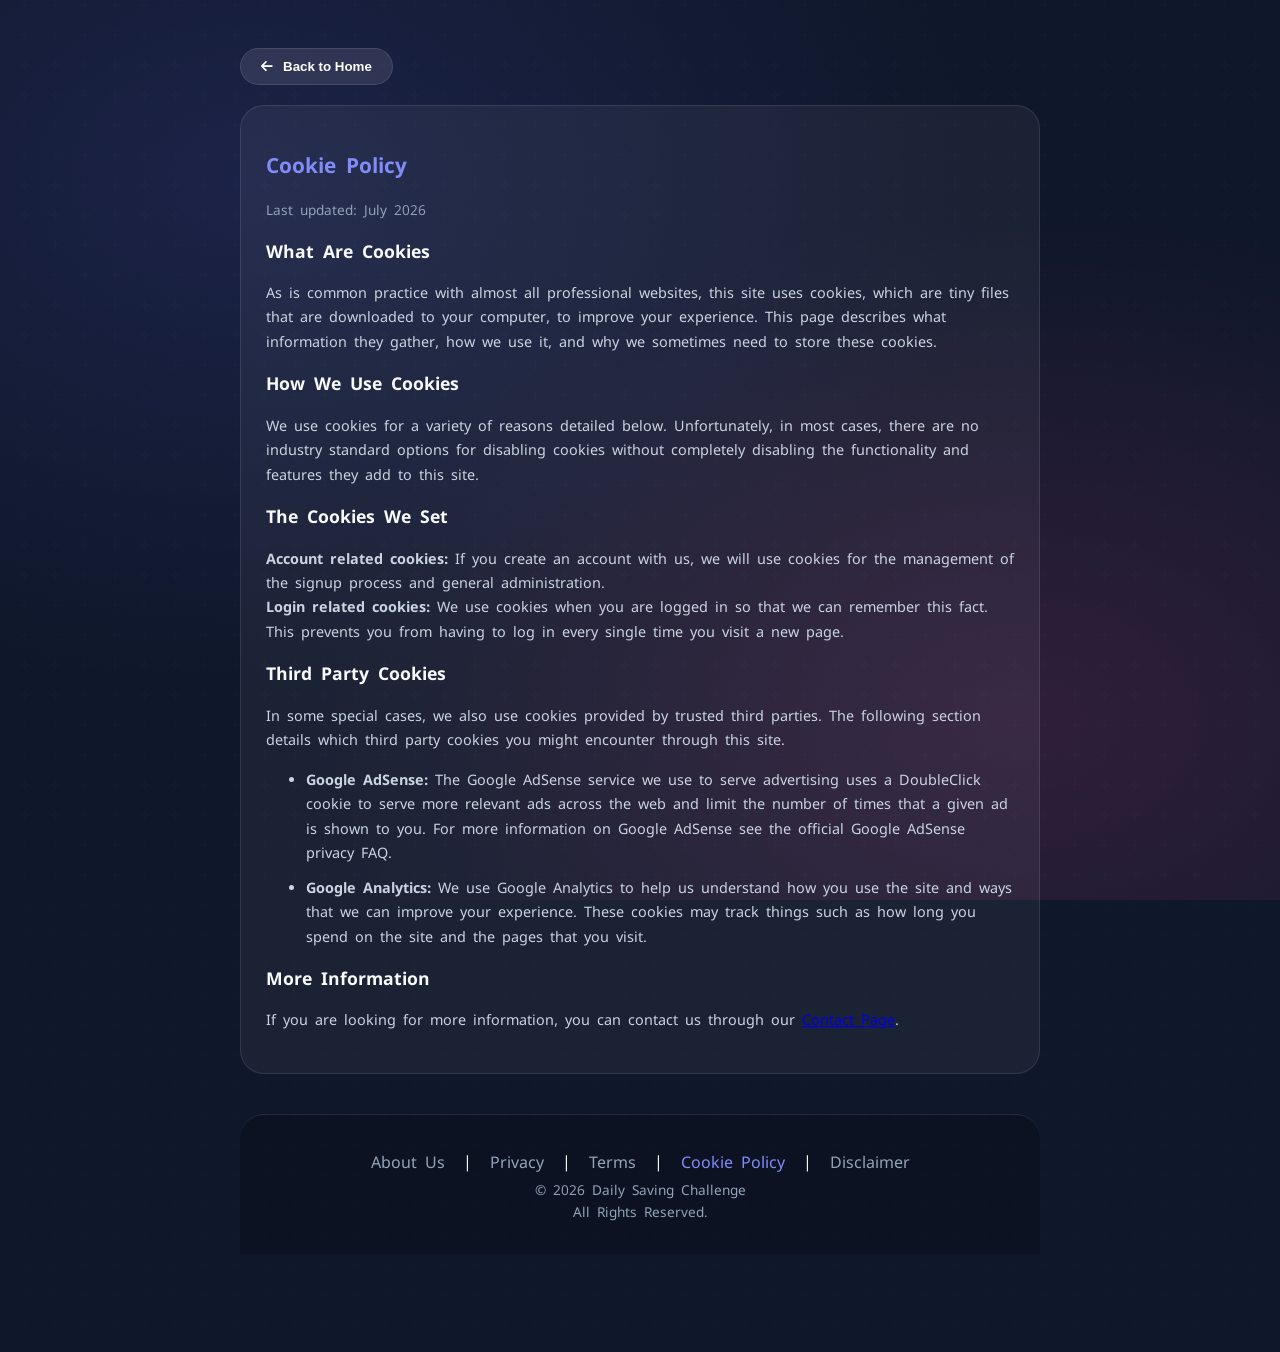
<file: cookie-policy.html>
<!DOCTYPE html>
<html lang="en">
<head>
    <script async src="https://pagead2.googlesyndication.com/pagead/js/adsbygoogle.js?client=ca-pub-7875755235721674" crossorigin="anonymous"></script>
    <meta charset="UTF-8">
    <meta name="viewport" content="width=device-width, initial-scale=1.0">
    <title>Cookie Policy | DSCSaving</title>
    <meta name="description" content="DSCSaving Cookie Policy. Learn how we use cookies to improve your experience.">
    <link rel="icon" type="image/png" href="dsc_logo.png">

    <link href="https://fonts.googleapis.com/css2?family=Noto+Sans+Sinhala:wght@300;400;500;600;700;800&family=Poppins:wght@300;400;500;600;700;800&display=swap" rel="stylesheet">
    <link rel="stylesheet" href="https://cdnjs.cloudflare.com/ajax/libs/font-awesome/6.4.0/css/all.min.css">
    <link rel="stylesheet" href="style.css">
        
    <!-- Google tag (gtag.js) -->
    <script async src="https://www.googletagmanager.com/gtag/js?id=G-0ZGDSMXY3R"></script>
    <script>
      window.dataLayer = window.dataLayer || [];
      function gtag(){dataLayer.push(arguments);}
      gtag('js', new Date());
      gtag('config', 'G-0ZGDSMXY3R');
    </script>
</head>
<body>
    <div class="bg-animation"></div>
    <div id="app-wrapper" style="display: flex; max-width: 800px; padding-top: 40px; min-height: 100vh;">
        <div class="main-content-flex">
            <button class="back-to-hub-btn" onclick="window.location.href='index.html'" style="width: fit-content; text-decoration: none;">
                <i class="fas fa-arrow-left"></i> <span>Back to Home</span>
            </button>
            <div class="legal-content-box">
                <h2>Cookie Policy</h2>
                <p style="color: var(--text-muted); font-size: 0.85rem;">Last updated: July 2026</p>
                
                <h3>What Are Cookies</h3>
                <p>As is common practice with almost all professional websites, this site uses cookies, which are tiny files that are downloaded to your computer, to improve your experience. This page describes what information they gather, how we use it, and why we sometimes need to store these cookies.</p>
                
                <h3>How We Use Cookies</h3>
                <p>We use cookies for a variety of reasons detailed below. Unfortunately, in most cases, there are no industry standard options for disabling cookies without completely disabling the functionality and features they add to this site.</p>
                
                <h3>The Cookies We Set</h3>
                <p><strong>Account related cookies:</strong> If you create an account with us, we will use cookies for the management of the signup process and general administration.<br>
                <strong>Login related cookies:</strong> We use cookies when you are logged in so that we can remember this fact. This prevents you from having to log in every single time you visit a new page.</p>

                <h3>Third Party Cookies</h3>
                <p>In some special cases, we also use cookies provided by trusted third parties. The following section details which third party cookies you might encounter through this site.</p>
                <ul>
                    <li style="margin-bottom: 10px;"><strong>Google AdSense:</strong> The Google AdSense service we use to serve advertising uses a DoubleClick cookie to serve more relevant ads across the web and limit the number of times that a given ad is shown to you. For more information on Google AdSense see the official Google AdSense privacy FAQ.</li>
                    <li><strong>Google Analytics:</strong> We use Google Analytics to help us understand how you use the site and ways that we can improve your experience. These cookies may track things such as how long you spend on the site and the pages that you visit.</li>
                </ul>

                <h3>More Information</h3>
                <p>If you are looking for more information, you can contact us through our <a href="contact.html">Contact Page</a>.</p>
            </div>
        </div>
        
        <div class="global-footer" style="margin-top: 20px;">
            <div class="footer-links">
                <a href="about.html">About Us</a> | 
                <a href="privacy.html">Privacy</a> | 
                <a href="terms.html">Terms</a> | 
                <a href="cookie-policy.html" style="color: var(--primary-light);">Cookie Policy</a> | 
                <a href="disclaimer.html">Disclaimer</a>
            </div>
            <div class="footer-text">&copy; 2026 Daily Saving Challenge<br><span>All Rights Reserved.</span></div>
        </div>
    </div>
</body>
</html>
</file>
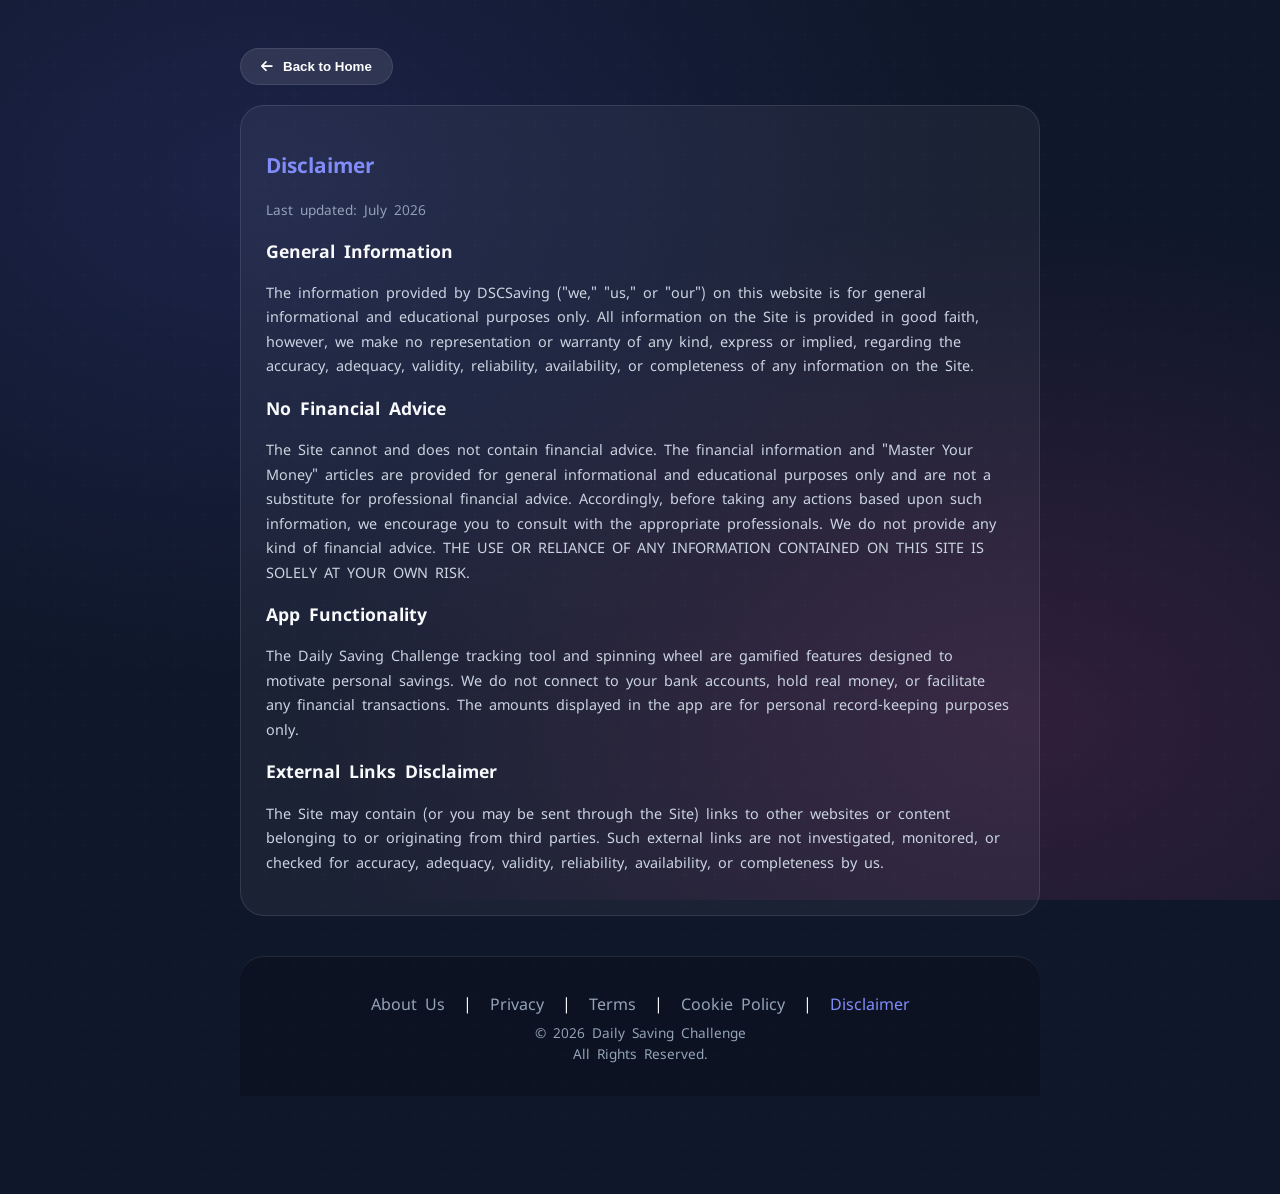
<file: disclaimer.html>
<!DOCTYPE html>
<html lang="en">
<head>
    <script async src="https://pagead2.googlesyndication.com/pagead/js/adsbygoogle.js?client=ca-pub-7875755235721674" crossorigin="anonymous"></script>
    <meta charset="UTF-8">
    <meta name="viewport" content="width=device-width, initial-scale=1.0">
    <title>Disclaimer | DSCSaving</title>
    <meta name="description" content="DSCSaving Disclaimer. Important information regarding the financial advice and tracking tools provided.">
    <link rel="icon" type="image/png" href="dsc_logo.png">

    <link href="https://fonts.googleapis.com/css2?family=Noto+Sans+Sinhala:wght@300;400;500;600;700;800&family=Poppins:wght@300;400;500;600;700;800&display=swap" rel="stylesheet">
    <link rel="stylesheet" href="https://cdnjs.cloudflare.com/ajax/libs/font-awesome/6.4.0/css/all.min.css">
    <link rel="stylesheet" href="style.css">
        
    <!-- Google tag (gtag.js) -->
    <script async src="https://www.googletagmanager.com/gtag/js?id=G-0ZGDSMXY3R"></script>
    <script>
      window.dataLayer = window.dataLayer || [];
      function gtag(){dataLayer.push(arguments);}
      gtag('js', new Date());
      gtag('config', 'G-0ZGDSMXY3R');
    </script>
</head>
<body>
    <div class="bg-animation"></div>
    <div id="app-wrapper" style="display: flex; max-width: 800px; padding-top: 40px; min-height: 100vh;">
        <div class="main-content-flex">
            <button class="back-to-hub-btn" onclick="window.location.href='index.html'" style="width: fit-content; text-decoration: none;">
                <i class="fas fa-arrow-left"></i> <span>Back to Home</span>
            </button>
            <div class="legal-content-box">
                <h2>Disclaimer</h2>
                <p style="color: var(--text-muted); font-size: 0.85rem;">Last updated: July 2026</p>
                
                <h3>General Information</h3>
                <p>The information provided by DSCSaving ("we," "us," or "our") on this website is for general informational and educational purposes only. All information on the Site is provided in good faith, however, we make no representation or warranty of any kind, express or implied, regarding the accuracy, adequacy, validity, reliability, availability, or completeness of any information on the Site.</p>
                
                <h3>No Financial Advice</h3>
                <p>The Site cannot and does not contain financial advice. The financial information and "Master Your Money" articles are provided for general informational and educational purposes only and are not a substitute for professional financial advice. Accordingly, before taking any actions based upon such information, we encourage you to consult with the appropriate professionals. We do not provide any kind of financial advice. THE USE OR RELIANCE OF ANY INFORMATION CONTAINED ON THIS SITE IS SOLELY AT YOUR OWN RISK.</p>
                
                <h3>App Functionality</h3>
                <p>The Daily Saving Challenge tracking tool and spinning wheel are gamified features designed to motivate personal savings. We do not connect to your bank accounts, hold real money, or facilitate any financial transactions. The amounts displayed in the app are for personal record-keeping purposes only.</p>

                <h3>External Links Disclaimer</h3>
                <p>The Site may contain (or you may be sent through the Site) links to other websites or content belonging to or originating from third parties. Such external links are not investigated, monitored, or checked for accuracy, adequacy, validity, reliability, availability, or completeness by us.</p>
            </div>
        </div>
        
        <div class="global-footer" style="margin-top: 20px;">
            <div class="footer-links">
                <a href="about.html">About Us</a> | 
                <a href="privacy.html">Privacy</a> | 
                <a href="terms.html">Terms</a> | 
                <a href="cookie-policy.html">Cookie Policy</a> | 
                <a href="disclaimer.html" style="color: var(--primary-light);">Disclaimer</a>
            </div>
            <div class="footer-text">&copy; 2026 Daily Saving Challenge<br><span>All Rights Reserved.</span></div>
        </div>
    </div>
</body>
</html>
</file>
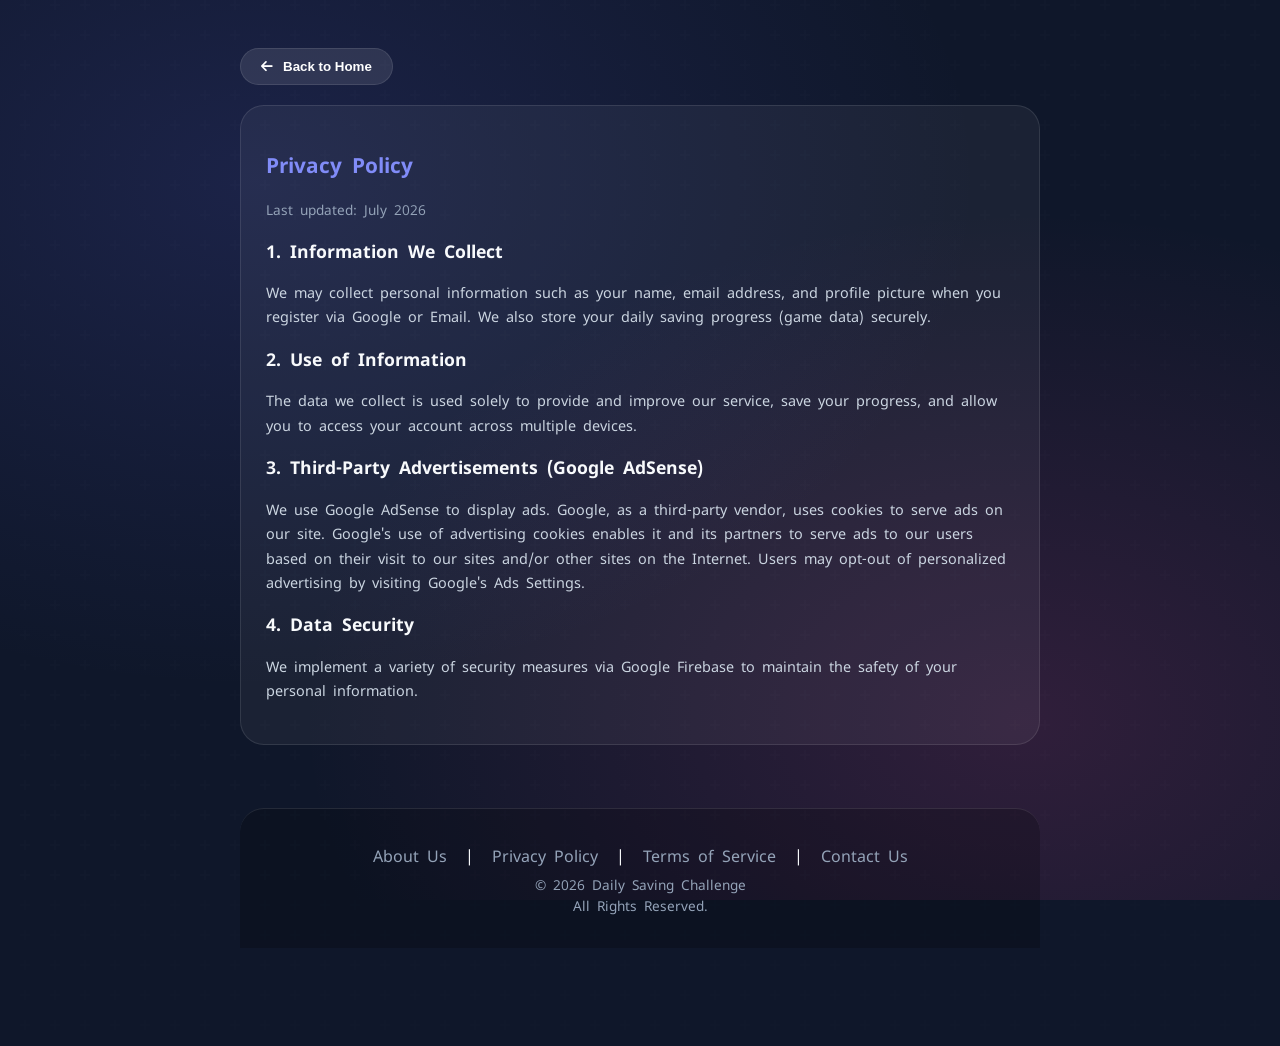
<file: privacy.html>
<!DOCTYPE html>
<html lang="en">
<head>
    <script async src="https://pagead2.googlesyndication.com/pagead/js/adsbygoogle.js?client=ca-pub-7875755235721674" crossorigin="anonymous"></script>
    <meta charset="UTF-8">
    <meta name="viewport" content="width=device-width, initial-scale=1.0">
    <title>Privacy Policy | DSCSaving</title>
    <meta name="description" content="DSCSaving (Daily Saving Challenge) Privacy Policy and Data Security Information.">
    <meta name="keywords" content="DSCSaving privacy policy, data security, Daily Saving Challenge terms">
    <meta name="author" content="DSCSaving">
    <link rel="icon" type="image/png" href="dsc_logo.png">
    <link rel="apple-touch-icon" href="dsc_logo.png">

    <link href="https://fonts.googleapis.com/css2?family=Noto+Sans+Sinhala:wght@300;400;500;600;700;800&family=Poppins:wght@300;400;500;600;700;800&display=swap" rel="stylesheet">
    <link rel="stylesheet" href="https://cdnjs.cloudflare.com/ajax/libs/font-awesome/6.4.0/css/all.min.css">
    <link rel="stylesheet" href="style.css">
        
    <!-- Google tag (gtag.js) -->
    <script async src="https://www.googletagmanager.com/gtag/js?id=G-0ZGDSMXY3R"></script>
    <script>
      window.dataLayer = window.dataLayer || [];
      function gtag(){dataLayer.push(arguments);}
      gtag('js', new Date());
      gtag('config', 'G-0ZGDSMXY3R');
    </script>
</head>
<body>
    <div class="bg-animation"></div>
    <div id="app-wrapper" style="display: flex; max-width: 800px; padding-top: 40px; min-height: 100vh;">
        <div class="main-content-flex">
            <button class="back-to-hub-btn" onclick="window.location.href='index.html'" style="width: fit-content; text-decoration: none;">
                <i class="fas fa-arrow-left"></i> <span>Back to Home</span>
            </button>
            <div class="legal-content-box">
                <h2>Privacy Policy</h2>
                <p style="color: var(--text-muted); font-size: 0.85rem;">Last updated: July 2026</p>
                
                <h3>1. Information We Collect</h3>
                <p>We may collect personal information such as your name, email address, and profile picture when you register via Google or Email. We also store your daily saving progress (game data) securely.</p>
                
                <h3>2. Use of Information</h3>
                <p>The data we collect is used solely to provide and improve our service, save your progress, and allow you to access your account across multiple devices.</p>
                
                <h3>3. Third-Party Advertisements (Google AdSense)</h3>
                <p>We use Google AdSense to display ads. Google, as a third-party vendor, uses cookies to serve ads on our site. Google's use of advertising cookies enables it and its partners to serve ads to our users based on their visit to our sites and/or other sites on the Internet. Users may opt-out of personalized advertising by visiting Google's Ads Settings.</p>
                
                <h3>4. Data Security</h3>
                <p>We implement a variety of security measures via Google Firebase to maintain the safety of your personal information.</p>
            </div>
        </div>
        
        <div class="global-footer" style="margin-top: 20px;">
            <div class="footer-links">
                <a href="about.html">About Us</a> | 
                <a href="privacy.html">Privacy Policy</a> | 
                <a href="terms.html">Terms of Service</a> | 
                <a href="contact.html">Contact Us</a>
            </div>
            <div class="footer-text">&copy; 2026 Daily Saving Challenge<br><span>All Rights Reserved.</span></div>
        </div>
    </div>
</body>
</html>
</file>
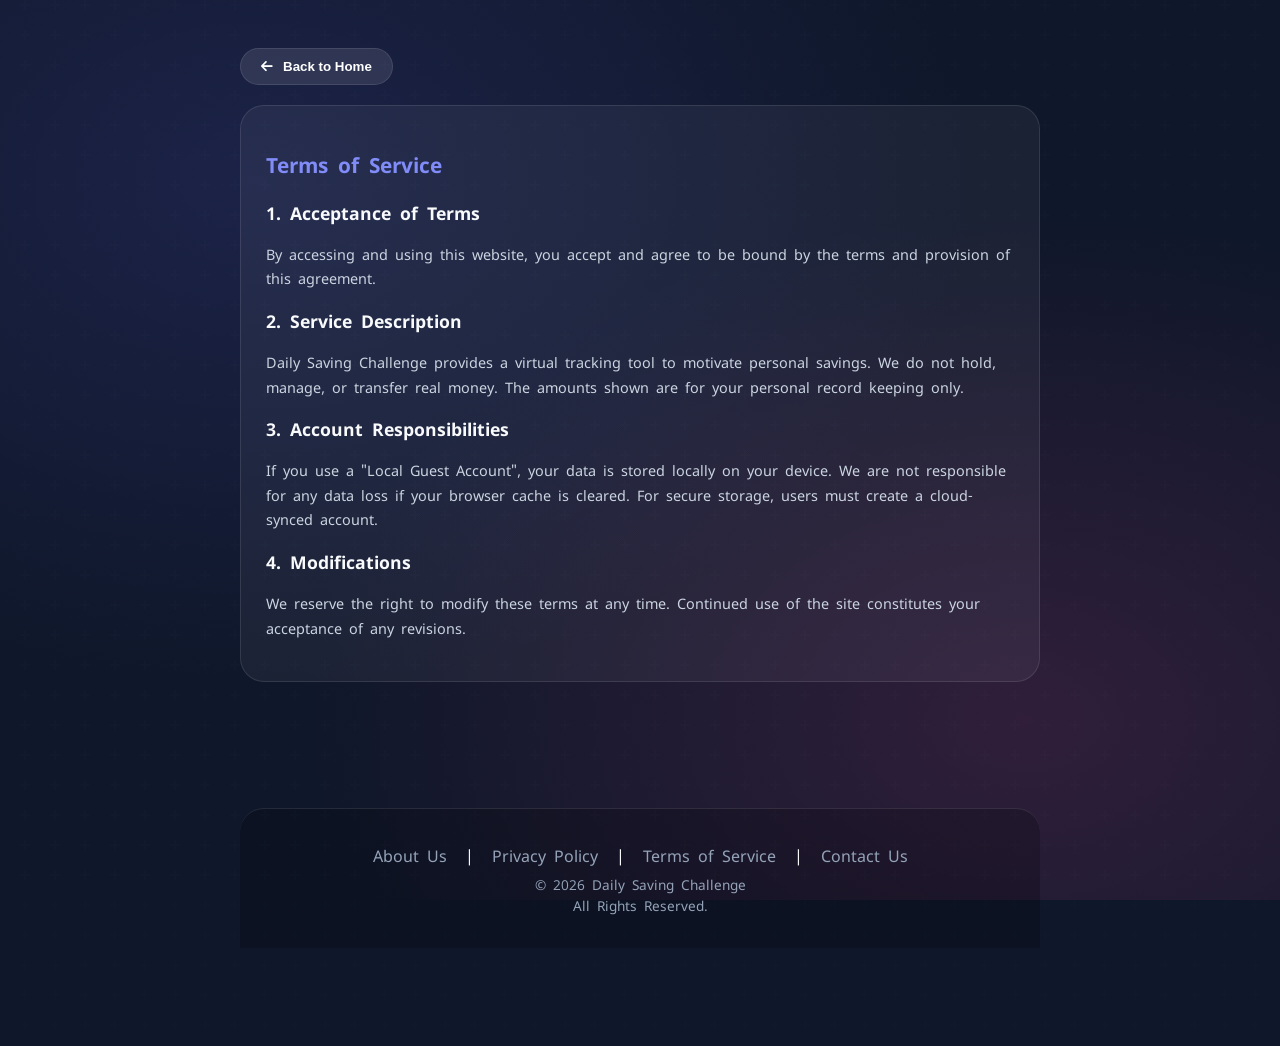
<file: terms.html>
<!DOCTYPE html>
<html lang="en">
<head>
    <script async src="https://pagead2.googlesyndication.com/pagead/js/adsbygoogle.js?client=ca-pub-7875755235721674" crossorigin="anonymous"></script>
    <meta charset="UTF-8">
    <meta name="viewport" content="width=device-width, initial-scale=1.0">
    <title>Terms of Service | DSCSaving</title>
    <meta name="description" content="DSCSaving Terms of Service and Conditions.">
    <meta name="keywords" content="DSCSaving terms of service, conditions, Daily Saving Challenge">
    <meta name="author" content="DSCSaving">
    <link rel="icon" type="image/png" href="dsc_logo.png">
    <link rel="apple-touch-icon" href="dsc_logo.png">

    <link href="https://fonts.googleapis.com/css2?family=Noto+Sans+Sinhala:wght@300;400;500;600;700;800&family=Poppins:wght@300;400;500;600;700;800&display=swap" rel="stylesheet">
    <link rel="stylesheet" href="https://cdnjs.cloudflare.com/ajax/libs/font-awesome/6.4.0/css/all.min.css">
    <link rel="stylesheet" href="style.css">
        
    <!-- Google tag (gtag.js) -->
    <script async src="https://www.googletagmanager.com/gtag/js?id=G-0ZGDSMXY3R"></script>
    <script>
      window.dataLayer = window.dataLayer || [];
      function gtag(){dataLayer.push(arguments);}
      gtag('js', new Date());
      gtag('config', 'G-0ZGDSMXY3R');
    </script>
</head>
<body>
    <div class="bg-animation"></div>
    <div id="app-wrapper" style="display: flex; max-width: 800px; padding-top: 40px; min-height: 100vh;">
        <div class="main-content-flex">
            <button class="back-to-hub-btn" onclick="window.location.href='index.html'" style="width: fit-content; text-decoration: none;">
                <i class="fas fa-arrow-left"></i> <span>Back to Home</span>
            </button>
            <div class="legal-content-box">
                <h2>Terms of Service</h2>
                
                <h3>1. Acceptance of Terms</h3>
                <p>By accessing and using this website, you accept and agree to be bound by the terms and provision of this agreement.</p>
                
                <h3>2. Service Description</h3>
                <p>Daily Saving Challenge provides a virtual tracking tool to motivate personal savings. We do not hold, manage, or transfer real money. The amounts shown are for your personal record keeping only.</p>
                
                <h3>3. Account Responsibilities</h3>
                <p>If you use a "Local Guest Account", your data is stored locally on your device. We are not responsible for any data loss if your browser cache is cleared. For secure storage, users must create a cloud-synced account.</p>
                
                <h3>4. Modifications</h3>
                <p>We reserve the right to modify these terms at any time. Continued use of the site constitutes your acceptance of any revisions.</p>
            </div>
        </div>
        
        <div class="global-footer" style="margin-top: 20px;">
            <div class="footer-links">
                <a href="about.html">About Us</a> | 
                <a href="privacy.html">Privacy Policy</a> | 
                <a href="terms.html">Terms of Service</a> | 
                <a href="contact.html">Contact Us</a>
            </div>
            <div class="footer-text">&copy; 2026 Daily Saving Challenge<br><span>All Rights Reserved.</span></div>
        </div>
    </div>
</body>
</html>
</file>
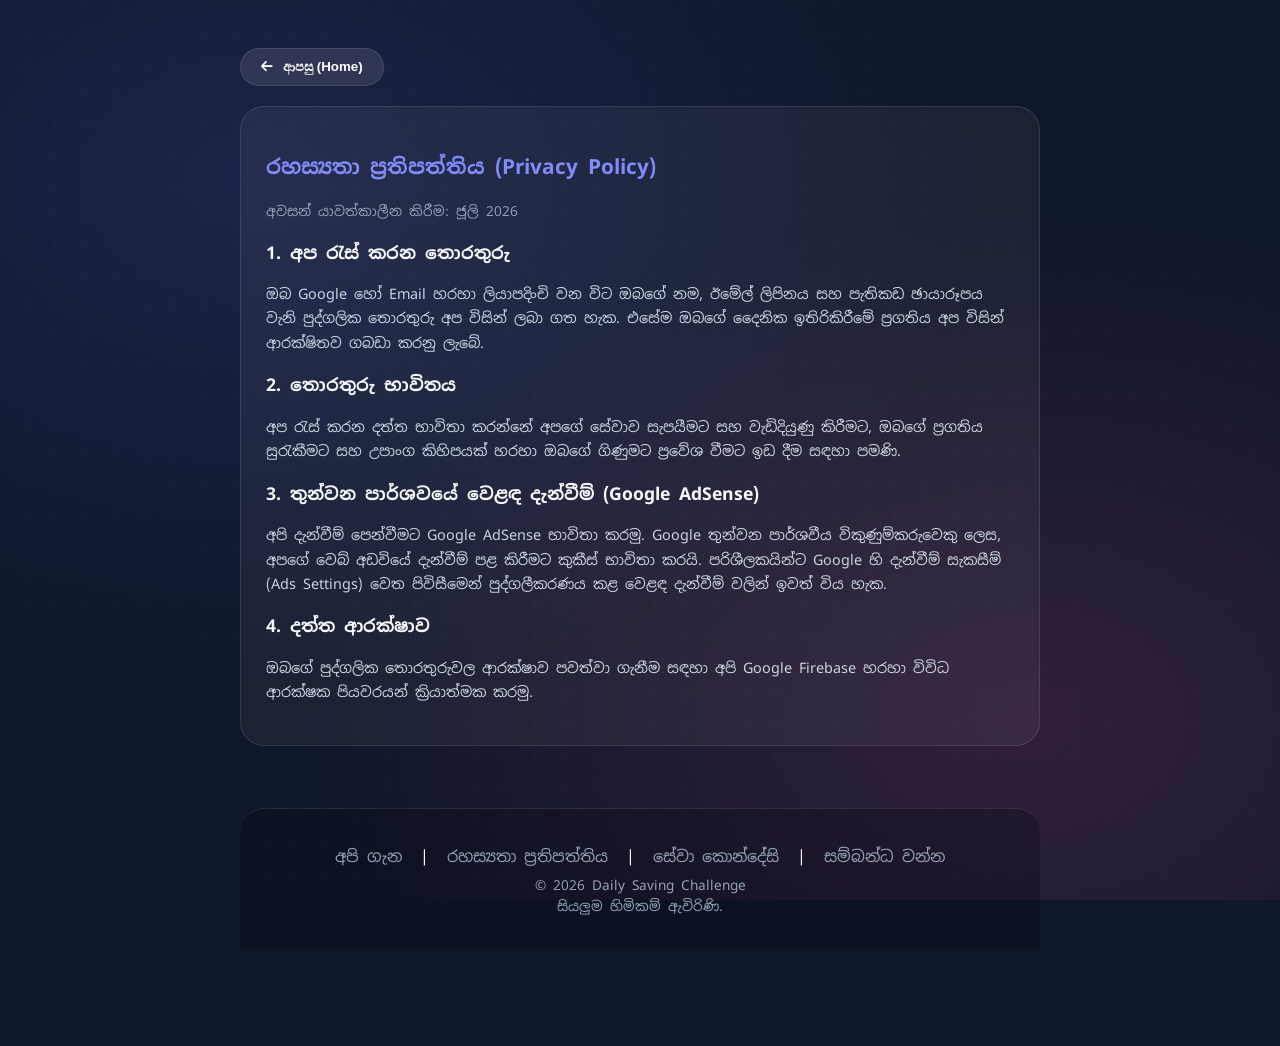
<file: sn/privacy.html>
<!DOCTYPE html>
<html lang="si">
<head>
    <script async src="https://pagead2.googlesyndication.com/pagead/js/adsbygoogle.js?client=ca-pub-7875755235721674" crossorigin="anonymous"></script>
    <meta charset="UTF-8">
    <meta name="viewport" content="width=device-width, initial-scale=1.0">
    <title>රහස්‍යතා ප්‍රතිපත්තිය | DSCSaving</title>
    <meta name="description" content="DSCSaving (Daily Saving Challenge) Privacy Policy and Data Security Information.">
    <meta name="keywords" content="DSCSaving privacy policy, data security, Daily Saving Challenge terms">
    <meta name="author" content="DSCSaving">
    <link rel="icon" type="image/png" href="../dsc_logo.png">
    <link rel="apple-touch-icon" href="../dsc_logo.png">

    <link href="https://fonts.googleapis.com/css2?family=Noto+Sans+Sinhala:wght@300;400;500;600;700;800&family=Poppins:wght@300;400;500;600;700;800&display=swap" rel="stylesheet">
    <link rel="stylesheet" href="https://cdnjs.cloudflare.com/ajax/libs/font-awesome/6.4.0/css/all.min.css">
    
    <!-- CSS එක ප්‍රධාන Folder එකෙන් ගනී -->
    <link rel="stylesheet" href="../style.css">
        
    <!-- Google tag (gtag.js) -->
    <script async src="https://www.googletagmanager.com/gtag/js?id=G-0ZGDSMXY3R"></script>
    <script>
      window.dataLayer = window.dataLayer || [];
      function gtag(){dataLayer.push(arguments);}
      gtag('js', new Date());
      gtag('config', 'G-0ZGDSMXY3R');
    </script>
</head>
<body>
    <div class="bg-animation"></div>
    <div id="app-wrapper" style="display: flex; max-width: 800px; padding-top: 40px; min-height: 100vh;">
        <div class="main-content-flex">
            <button class="back-to-hub-btn" onclick="window.location.href='index.html'" style="width: fit-content; text-decoration: none;">
                <i class="fas fa-arrow-left"></i> <span>ආපසු (Home)</span>
            </button>
            <div class="legal-content-box">
                <h2>රහස්‍යතා ප්‍රතිපත්තිය (Privacy Policy)</h2>
                <p style="color: var(--text-muted); font-size: 0.85rem;">අවසන් යාවත්කාලීන කිරීම: ජූලි 2026</p>
                
                <h3>1. අප රැස් කරන තොරතුරු</h3>
                <p>ඔබ Google හෝ Email හරහා ලියාපදිංචි වන විට ඔබගේ නම, ඊමේල් ලිපිනය සහ පැතිකඩ ඡායාරූපය වැනි පුද්ගලික තොරතුරු අප විසින් ලබා ගත හැක. එසේම ඔබගේ දෛනික ඉතිරිකිරීමේ ප්‍රගතිය අප විසින් ආරක්ෂිතව ගබඩා කරනු ලැබේ.</p>
                
                <h3>2. තොරතුරු භාවිතය</h3>
                <p>අප රැස් කරන දත්ත භාවිතා කරන්නේ අපගේ සේවාව සැපයීමට සහ වැඩිදියුණු කිරීමට, ඔබගේ ප්‍රගතිය සුරැකීමට සහ උපාංග කිහිපයක් හරහා ඔබගේ ගිණුමට ප්‍රවේශ වීමට ඉඩ දීම සඳහා පමණි.</p>
                
                <h3>3. තුන්වන පාර්ශවයේ වෙළඳ දැන්වීම් (Google AdSense)</h3>
                <p>අපි දැන්වීම් පෙන්වීමට Google AdSense භාවිතා කරමු. Google තුන්වන පාර්ශවීය විකුණුම්කරුවෙකු ලෙස, අපගේ වෙබ් අඩවියේ දැන්වීම් පළ කිරීමට කුකීස් භාවිතා කරයි. පරිශීලකයින්ට Google හි දැන්වීම් සැකසීම් (Ads Settings) වෙත පිවිසීමෙන් පුද්ගලීකරණය කළ වෙළඳ දැන්වීම් වලින් ඉවත් විය හැක.</p>
                
                <h3>4. දත්ත ආරක්ෂාව</h3>
                <p>ඔබගේ පුද්ගලික තොරතුරුවල ආරක්ෂාව පවත්වා ගැනීම සඳහා අපි Google Firebase හරහා විවිධ ආරක්ෂක පියවරයන් ක්‍රියාත්මක කරමු.</p>
            </div>
        </div>
        
        <div class="global-footer" style="margin-top: 20px;">
            <div class="footer-links">
                <a href="about.html">අපි ගැන</a> | 
                <a href="privacy.html">රහස්‍යතා ප්‍රතිපත්තිය</a> | 
                <a href="terms.html">සේවා කොන්දේසි</a> | 
                <a href="contact.html">සම්බන්ධ වන්න</a>
            </div>
            <div class="footer-text">&copy; 2026 Daily Saving Challenge<br><span>සියලුම හිමිකම් ඇවිරිණි.</span></div>
        </div>
    </div>
</body>
</html>
</file>
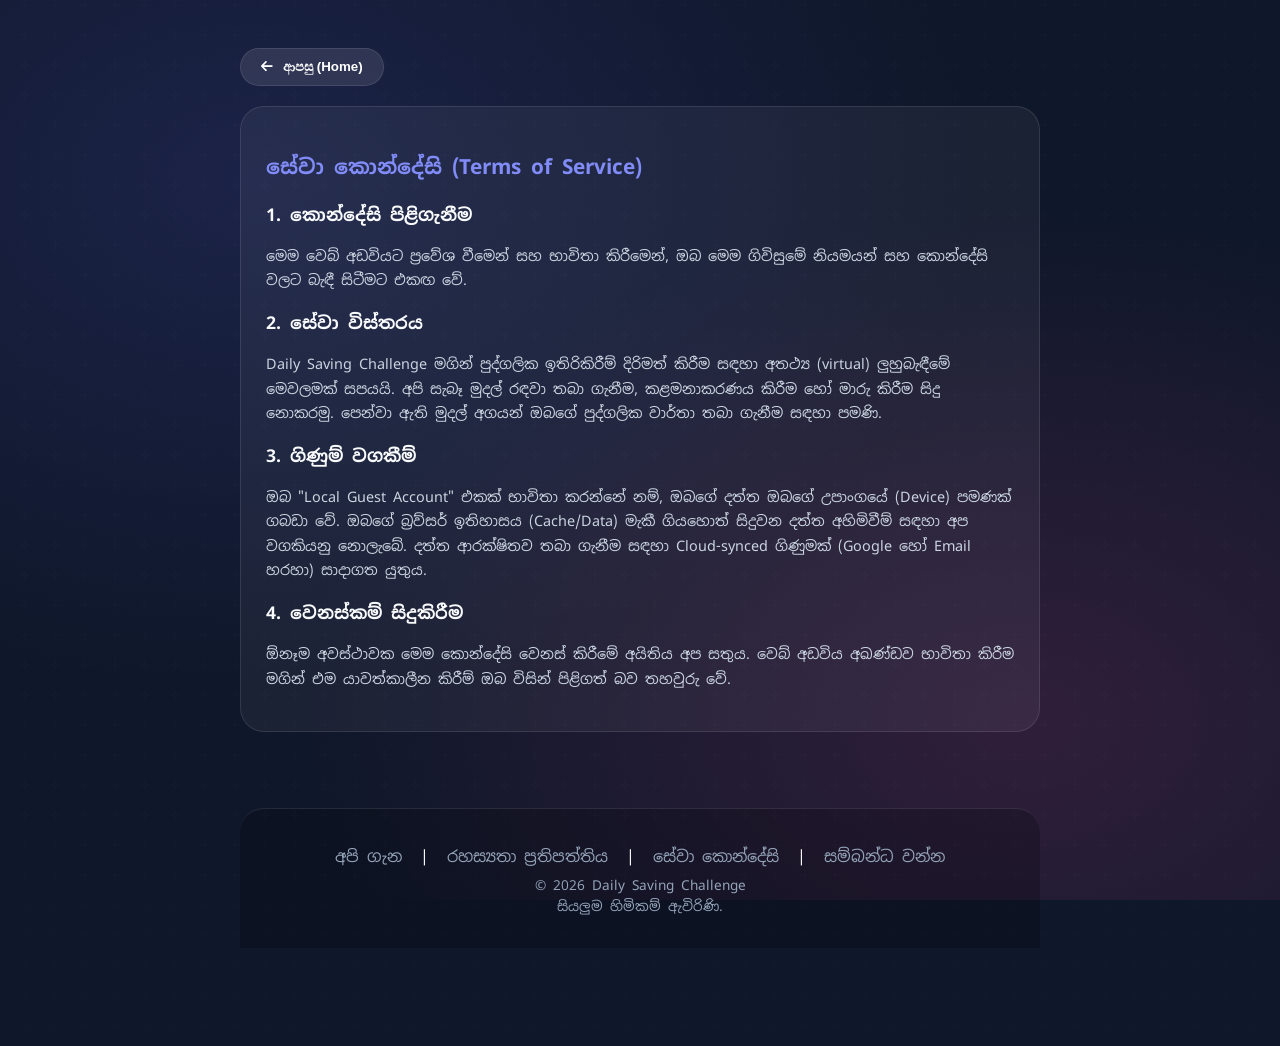
<file: sn/terms.html>
<!DOCTYPE html>
<html lang="si">
<head>
    <script async src="https://pagead2.googlesyndication.com/pagead/js/adsbygoogle.js?client=ca-pub-7875755235721674" crossorigin="anonymous"></script>
    <meta charset="UTF-8">
    <meta name="viewport" content="width=device-width, initial-scale=1.0">
    <title>සේවා කොන්දේසි | DSCSaving</title>
    <meta name="description" content="DSCSaving Terms of Service and Conditions.">
    <meta name="keywords" content="DSCSaving terms of service, conditions, Daily Saving Challenge">
    <meta name="author" content="DSCSaving">
    <link rel="icon" type="image/png" href="../dsc_logo.png">
    <link rel="apple-touch-icon" href="../dsc_logo.png">

    <link href="https://fonts.googleapis.com/css2?family=Noto+Sans+Sinhala:wght@300;400;500;600;700;800&family=Poppins:wght@300;400;500;600;700;800&display=swap" rel="stylesheet">
    <link rel="stylesheet" href="https://cdnjs.cloudflare.com/ajax/libs/font-awesome/6.4.0/css/all.min.css">
    
    <!-- CSS එක ප්‍රධාන Folder එකෙන් ගනී -->
    <link rel="stylesheet" href="../style.css">
        
    <!-- Google tag (gtag.js) -->
    <script async src="https://www.googletagmanager.com/gtag/js?id=G-0ZGDSMXY3R"></script>
    <script>
      window.dataLayer = window.dataLayer || [];
      function gtag(){dataLayer.push(arguments);}
      gtag('js', new Date());
      gtag('config', 'G-0ZGDSMXY3R');
    </script>
</head>
<body>
    <div class="bg-animation"></div>
    <div id="app-wrapper" style="display: flex; max-width: 800px; padding-top: 40px; min-height: 100vh;">
        <div class="main-content-flex">
            <button class="back-to-hub-btn" onclick="window.location.href='index.html'" style="width: fit-content; text-decoration: none;">
                <i class="fas fa-arrow-left"></i> <span>ආපසු (Home)</span>
            </button>
            <div class="legal-content-box">
                <h2>සේවා කොන්දේසි (Terms of Service)</h2>
                
                <h3>1. කොන්දේසි පිළිගැනීම</h3>
                <p>මෙම වෙබ් අඩවියට ප්‍රවේශ වීමෙන් සහ භාවිතා කිරීමෙන්, ඔබ මෙම ගිවිසුමේ නියමයන් සහ කොන්දේසි වලට බැඳී සිටීමට එකඟ වේ.</p>
                
                <h3>2. සේවා විස්තරය</h3>
                <p>Daily Saving Challenge මගින් පුද්ගලික ඉතිරිකිරීම් දිරිමත් කිරීම සඳහා අතථ්‍ය (virtual) ලුහුබැඳීමේ මෙවලමක් සපයයි. අපි සැබෑ මුදල් රඳවා තබා ගැනීම, කළමනාකරණය කිරීම හෝ මාරු කිරීම සිදු නොකරමු. පෙන්වා ඇති මුදල් අගයන් ඔබගේ පුද්ගලික වාර්තා තබා ගැනීම සඳහා පමණි.</p>
                
                <h3>3. ගිණුම් වගකීම්</h3>
                <p>ඔබ "Local Guest Account" එකක් භාවිතා කරන්නේ නම්, ඔබගේ දත්ත ඔබගේ උපාංගයේ (Device) පමණක් ගබඩා වේ. ඔබගේ බ්‍රව්සර් ඉතිහාසය (Cache/Data) මැකී ගියහොත් සිදුවන දත්ත අහිමිවීම් සඳහා අප වගකියනු නොලැබේ. දත්ත ආරක්ෂිතව තබා ගැනීම සඳහා Cloud-synced ගිණුමක් (Google හෝ Email හරහා) සාදාගත යුතුය.</p>
                
                <h3>4. වෙනස්කම් සිදුකිරීම</h3>
                <p>ඕනෑම අවස්ථාවක මෙම කොන්දේසි වෙනස් කිරීමේ අයිතිය අප සතුය. වෙබ් අඩවිය අඛණ්ඩව භාවිතා කිරීම මගින් එම යාවත්කාලීන කිරීම් ඔබ විසින් පිළිගත් බව තහවුරු වේ.</p>
            </div>
        </div>
        
        <div class="global-footer" style="margin-top: 20px;">
            <div class="footer-links">
                <a href="about.html">අපි ගැන</a> | 
                <a href="privacy.html">රහස්‍යතා ප්‍රතිපත්තිය</a> | 
                <a href="terms.html">සේවා කොන්දේසි</a> | 
                <a href="contact.html">සම්බන්ධ වන්න</a>
            </div>
            <div class="footer-text">&copy; 2026 Daily Saving Challenge<br><span>සියලුම හිමිකම් ඇවිරිණි.</span></div>
        </div>
    </div>
</body>
</html>
</file>
<file: style.css>
:root {
--primary: #6366f1; --primary-light: #818cf8; --primary-dark: #4f46e5;
--secondary: #ec4899; --accent: #f59e0b; --success: #10b981;
--warning: #f59e0b; --danger: #ef4444; --dark: #0f172a;
--dark-light: #1e293b; --dark-lighter: #334155;
--glass: rgba(255, 255, 255, 0.05); --glass-border: rgba(255, 255, 255, 0.1);
--text-primary: #f8fafc; --text-secondary: #cbd5e1; --text-muted: #94a3b8;
--shadow-lg: 0 10px 15px -3px rgba(0, 0, 0, 0.1), 0 4px 6px -2px rgba(0, 0, 0, 0.05);
--shadow-xl: 0 20px 25px -5px rgba(0, 0, 0, 0.1), 0 10px 10px -5px rgba(0, 0, 0, 0.04);
--radius-sm: 8px; --radius: 12px; --radius-lg: 16px; --radius-xl: 24px; --radius-full: 9999px;
--nav-height: 70px;
}

body.theme-gold {
--primary: #f59e0b; --primary-light: #fbbf24; --primary-dark: #d97706;
--secondary: #fcd34d; --accent: #fbbf24;
--dark: #1f1406; --dark-light: #33210d; --dark-lighter: #4a3014;
}
body.theme-gold .bg-animation { background: radial-gradient(ellipse at 20% 20%, rgba(245, 158, 11, 0.15) 0%, transparent 50%), radial-gradient(ellipse at 80% 80%, rgba(252, 211, 77, 0.15) 0%, transparent 50%), radial-gradient(ellipse at 50% 50%, rgba(31, 20, 6, 1) 0%, rgba(31, 20, 6, 1) 100%); }

{ margin: 0; padding: 0; box-sizing: border-box; -webkit-tap-highlight-color: transparent; }
body { font-family: 'Noto Sans Sinhala', 'Poppins', sans-serif; background: var(--dark); color: var(--text-primary); min-height: 100vh; overflow-x: hidden; line-height: 1.6; transition: background 0.8s ease, color 0.8s ease; }

.bg-animation { position: fixed; top: 0; left: 0; width: 100%; height: 100%; z-index: -1; background: radial-gradient(ellipse at 20% 20%, rgba(99, 102, 241, 0.15) 0%, transparent 50%), radial-gradient(ellipse at 80% 80%, rgba(236, 72, 153, 0.15) 0%, transparent 50%), radial-gradient(ellipse at 50% 50%, rgba(15, 23, 42, 1) 0%, rgba(15, 23, 42, 1) 100%); transition: all 0.8s ease; }
.bg-animation::before { content: ''; position: absolute; top: -50%; left: -50%; width: 200%; height: 200%; background: url("data:image/svg+xml,%3Csvg width='60' height='60' viewBox='0 0 60 60' xmlns='http://www.w3.org/2000/svg'%3E%3Cg fill='none' fill-rule='evenodd'%3E%3Cg fill='%23ffffff' fill-opacity='0.02'%3E%3Cpath d='M36 34v-4h-2v4h-4v2h4v4h2v-4h4v-2h-4zm0-30V0h-2v4h-4v2h4v4h2V6h4V4h-4zM6 34v-4H4v4H0v2h4v4h2v-4h4v-2H6zM6 4V0H4v4H0v2h4v4h2V6h4V4H6z'/%3E%3C/g%3E%3C/g%3E%3C/svg%3E"); animation: bgMove 30s linear infinite; opacity: 0.5; }
@keyframes bgMove { 0% { transform: translate(0, 0); } 100% { transform: translate(20%, 20%); } }

#app-wrapper { max-width: 1200px; margin: 0 auto; padding: 0 15px; position: relative; z-index: 1; display: none; padding-bottom: calc(var(--nav-height) + 20px); min-height: 100vh; display: flex; flex-direction: column;}
.main-content-flex { flex: 1; }

.header-section { padding: 15px 0; display: flex; align-items: center; justify-content: space-between; border-bottom: 1px solid var(--glass-border); margin-bottom: 25px; gap: 10px; }
.header-left-group { display: flex; align-items: center; gap: 10px; flex: 1; }
.logo-img { width: 60px; height: 60px; border-radius: 50%; object-fit: cover; box-shadow: 0 4px 15px rgba(0, 0, 0, 0.2); border: 2px solid rgba(255, 255, 255, 0.1); }
.title-group { display: flex; flex-direction: column; justify-content: center; }
.main-title { font-size: clamp(0.9rem, 3.5vw, 1.2rem); font-weight: 800; background: linear-gradient(135deg, var(--primary-light) 0%, var(--secondary) 50%, var(--accent) 100%); -webkit-background-clip: text; -webkit-text-fill-color: transparent; background-clip: text; margin: 0; line-height: 1.3; transition: all 0.5s ease; }

/* 📌 NEW: Header Premium Auth Buttons */
.header-right-group { display: flex; align-items: center; justify-content: flex-end; }
.header-auth-buttons { display: flex; gap: 8px; align-items: center; flex-wrap: wrap; justify-content: flex-end; }
.header-btn { background: rgba(255,255,255,0.05); border: 1px solid rgba(255,255,255,0.15); color: var(--text-primary); padding: 8px 16px; border-radius: 20px; font-size: 0.85rem; font-weight: 600; cursor: pointer; transition: all 0.3s ease; display: flex; align-items: center; gap: 6px; font-family: inherit; backdrop-filter: blur(5px); }
.header-btn:hover { transform: translateY(-2px); }
.header-btn.login-btn { border-color: var(--primary-light); color: var(--primary-light); }
.header-btn.login-btn:hover { background: var(--primary); color: white; border-color: var(--primary); box-shadow: 0 4px 10px rgba(99, 102, 241, 0.3); }
.header-btn.signup-btn { background: linear-gradient(135deg, var(--primary), var(--secondary)); border: none; color: white; box-shadow: 0 4px 10px rgba(236, 72, 153, 0.3); }
.header-btn.signup-btn:hover { box-shadow: 0 6px 15px rgba(236, 72, 153, 0.5); }
.header-btn.local-btn { border-color: var(--warning); color: var(--warning); }
.header-btn.local-btn:hover { background: var(--warning); color: white; box-shadow: 0 4px 10px rgba(245, 158, 11, 0.3); }
@media(max-width: 600px) { .header-btn span { display: none; } .header-btn { padding: 10px 14px; border-radius: 50%; } }

.user-profile-wrapper { display: flex; align-items: center; gap: 8px; text-align: right; cursor: pointer; }
.user-greeting { font-size: 0.8rem; color: var(--text-secondary); font-weight: 500; line-height: 1.2;}
.user-greeting span { color: var(--text-primary); font-weight: 700; display: block; font-size: 0.95rem;}
.header-profile-pic { width: 42px; height: 42px; border-radius: 50%; border: 2px solid var(--primary); object-fit: cover; background: var(--dark-lighter); transition: border-color 0.5s ease;}

.view-section { display: none; animation: fadeIn 0.4s ease; }
.view-section.active { display: block; }
@keyframes fadeIn { from { opacity: 0; transform: translateY(10px); } to { opacity: 1; transform: translateY(0); } }

.adsense-slot { width: 100%; min-height: 90px; background: rgba(0,0,0,0.3); border: 1px dashed var(--glass-border); border-radius: var(--radius); margin: 20px 0; display: flex; align-items: center; justify-content: center; color: var(--text-muted); font-size: 0.9rem; flex-direction: column; gap: 5px; text-align: center; }
.adsense-slot i { font-size: 1.5rem; color: rgba(255,255,255,0.2); }

.live-total-container { display: flex; justify-content: center; margin-bottom: 30px; }
.live-total { display: inline-flex; align-items: center; gap: 12px; background: linear-gradient(135deg, rgba(255,255,255,0.05), rgba(255,255,255,0.02)); border: 1px solid var(--glass-border); padding: 15px 30px; border-radius: var(--radius-xl); font-size: clamp(1.2rem, 3vw, 1.8rem); font-weight: 700; box-shadow: var(--shadow-lg); transition: all 0.5s ease;}
.live-total i { color: var(--accent); }
.live-total .amount { background: linear-gradient(135deg, var(--primary-light), var(--secondary)); -webkit-background-clip: text; -webkit-text-fill-color: transparent; transition: all 0.5s ease;}

.wheel-section { display: flex; flex-direction: column; align-items: center; width: 100%; }
.wheel-container { position: relative; width: 380px; height: 380px; display: flex; align-items: center; justify-content: center; margin-bottom: 30px; transform-origin: center center; }
@media(max-width: 480px){ .wheel-container{ transform: scale(0.85); margin-top: -15px; margin-bottom: -15px; } }
@media(max-width: 360px){ .wheel-container{ transform: scale(0.72); margin-top: -30px; margin-bottom: -30px; } }
.wheel-glow { position: absolute; width: 100%; height: 100%; border-radius: 50%; background: radial-gradient(circle, rgba(255, 255, 255, 0.1) 0%, transparent 70%); animation: pulse 2s ease-in-out infinite; transition: all 0.5s ease;}
@keyframes pulse { 0%, 100% { transform: scale(1); opacity: 0.5; } 50% { transform: scale(1.1); opacity: 0.8; } }
.pointer { position: absolute; top: -30px; z-index: 20; width: 0; height: 0; border-left: 18px solid transparent; border-right: 18px solid transparent; border-top: 40px solid var(--accent); filter: drop-shadow(0 5px 10px rgba(0, 0, 0, 0.5)); animation: pointerBounce 2s ease-in-out infinite; transition: all 0.5s ease;}
@keyframes pointerBounce { 0%, 100% { transform: translateY(0); } 50% { transform: translateY(-8px); } }
.wheel { border-radius: 50%; position: absolute; transition: transform 5s cubic-bezier(0.17, 0.67, 0.1, 1); box-shadow: var(--shadow-xl), 0 0 40px rgba(0, 0, 0, 0.3); }
.outer-wheel { width: 380px; height: 380px; z-index: 1; border: 4px solid rgba(255, 255, 255, 0.1); }
.inner-wheel { width: 220px; height: 220px; z-index: 2; box-shadow: 0 0 30px rgba(0, 0, 0, 0.5), inset 0 0 20px rgba(0, 0, 0, 0.3); border: 4px solid rgba(255, 255, 255, 0.15); }
.wheel-center { position: absolute; width: 55px; height: 55px; background: linear-gradient(135deg, var(--primary), var(--secondary)); border-radius: 50%; z-index: 10; display: flex; align-items: center; justify-content: center; box-shadow: var(--shadow-lg); border: 3px solid rgba(255, 255, 255, 0.2); transition: all 0.5s ease;}
.wheel-center i { font-size: 1.3rem; color: white; }
.slice-text { position: absolute; top: 50%; left: 50%; transform-origin: center; font-weight: 700; font-size: 1rem; color: #ffffff; text-shadow: 2px 2px 4px rgba(0, 0, 0, 0.6); z-index: 5; pointer-events: none; }
.inner-wheel .slice-text { font-size: 0.85rem; }
.spin-btn { display: inline-flex; align-items: center; justify-content: center; gap: 12px; width: 85%; max-width: 300px; padding: 18px; font-size: 1.3rem; font-weight: 700; background: linear-gradient(135deg, var(--primary) 0%, var(--secondary) 100%); color: white; border: none; border-radius: var(--radius-full); cursor: pointer; transition: all 0.5s ease; box-shadow: 0 5px 20px rgba(0, 0, 0, 0.3); font-family: inherit; margin-bottom: 15px; }
.spin-btn:active { transform: translateY(2px) scale(0.98); }
.spin-btn:disabled { background: linear-gradient(135deg, var(--success), #059669); color: white; cursor: not-allowed; box-shadow: 0 0 20px rgba(16, 185, 129, 0.4); }
.custom-btn { width: 85%; max-width: 300px; padding: 14px; background: rgba(255, 255, 255, 0.05); border: 1px solid var(--accent); color: var(--accent); border-radius: var(--radius-full); font-weight: 600; font-size: 0.95rem; display: flex; justify-content: center; align-items: center; gap: 10px; margin-bottom: 25px; transition: 0.3s; cursor: pointer; font-family: inherit;}
.custom-btn:hover { background: var(--accent); color: white; }

.target-win-note { background: linear-gradient(135deg, rgba(251, 191, 36, 0.15), rgba(245, 158, 11, 0.05)); border: 1px solid #fbbf24; border-radius: var(--radius-xl); padding: 30px 20px; text-align: center; margin-bottom: 25px; position: relative; overflow: hidden; box-shadow: 0 0 30px rgba(251, 191, 36, 0.2); animation: popIn 0.5s cubic-bezier(0.17, 0.89, 0.32, 1.28); display: none;}
@keyframes popIn { from { transform: scale(0.8); opacity: 0; } to { transform: scale(1); opacity: 1; } }
.target-win-note::before { content: ''; position: absolute; top: -50%; left: -50%; width: 200%; height: 200%; background: radial-gradient(circle, rgba(255,255,255,0.2) 0%, transparent 60%); animation: rotateGlow 10s linear infinite; pointer-events: none;}
@keyframes rotateGlow { 0% { transform: rotate(0deg); } 100% { transform: rotate(360deg); } }
.target-win-note h2 { font-size: 1.5rem; color: #fbbf24; margin-bottom: 10px; position: relative; z-index: 1;}
.target-win-note p { font-size: 0.95rem; color: #fef3c7; line-height: 1.6; margin-bottom: 20px; position: relative; z-index: 1;}

/* Achiever Banner Styles */
.achiever-banner { background: linear-gradient(90deg, #f59e0b, #fbbf24, #f59e0b); color: #fff; padding: 10px 15px; border-radius: var(--radius-lg); font-weight: 700; font-size: 1.1rem; text-shadow: 0 1px 2px rgba(0,0,0,0.3); margin-bottom: 25px; border: 2px solid #fff; box-shadow: 0 5px 15px rgba(245, 158, 11, 0.4); overflow: hidden;}
.achiever-banner marquee { display: flex; align-items: center; }

.purpose-section { background: var(--glass); border: 1px solid var(--glass-border); border-radius: var(--radius-xl); padding: 30px; margin-bottom: 20px; text-align: center; }
.purpose-section h2 { font-size: 1.2rem; color: var(--primary-light); margin-bottom: 12px; }
.purpose-section p { font-size: 0.95rem; color: var(--text-secondary); line-height: 1.7; }

/* Advice Intro Card */
.advice-intro-card { background: linear-gradient(135deg, rgba(15, 23, 42, 0.8), rgba(30, 41, 59, 0.8)); border: 1px solid var(--glass-border); border-radius: var(--radius-xl); padding: 30px; text-align: left; box-shadow: var(--shadow-lg); }
.advice-header { display: flex; align-items: center; gap: 15px; border-bottom: 1px solid rgba(255,255,255,0.1); padding-bottom: 15px; }

.calendar-section { background: var(--glass); border: 1px solid var(--glass-border); border-radius: var(--radius-xl); padding: 25px; margin-bottom: 20px; }
.calendar-section h2 { text-align: center; font-size: 1.3rem; margin-bottom: 20px; color: var(--text-primary);}
.calendar-section h2 i { color: var(--accent); }
.calendar-grid { display: grid; grid-template-columns: repeat(4, 1fr); gap: 8px; }
@media(min-width: 768px){ .calendar-grid { grid-template-columns: repeat(7, 1fr); } }

.day-card { background: rgba(0,0,0,0.2); border: 1px solid var(--glass-border); border-radius: var(--radius); padding: 10px 2px; text-align: center; display: flex; flex-direction: column; justify-content: center; min-height: 60px; transition: all 0.3s ease;}
.day-card .date { font-size: 0.8rem; color: var(--text-muted); font-weight: 600; }
.day-card .amount { font-size: 0.85rem; font-weight: 700; color: var(--text-secondary); }
.day-card.completed { background: linear-gradient(135deg, rgba(16, 185, 129, 0.15), rgba(16, 185, 129, 0.05)); border-color: var(--success); }
.day-card.completed .amount { color: var(--success); }
.day-card.today { border-color: var(--primary); background: rgba(99, 102, 241, 0.1); }
.day-card.missed { background: rgba(239, 68, 68, 0.15) !important; border: 1px solid rgba(239, 68, 68, 0.4) !important; }
.day-card.missed .amount i { color: #ef4444; font-size: 1.1rem; filter: drop-shadow(0 0 5px rgba(239,68,68,0.5)); }

.monthly-total-box { text-align: center; margin-top: 25px; display: flex; flex-direction: column; align-items: center; border-top: 1px dashed var(--glass-border); padding-top: 20px;}
.monthly-total-display { background: rgba(16, 185, 129, 0.1); border: 1px solid var(--success); padding: 20px 40px; border-radius: var(--radius-lg); text-align: center; animation: fadeIn 0.4s ease; box-shadow: 0 0 20px rgba(16, 185, 129, 0.2);}
.monthly-total-display .total-amount { font-size: 2.2rem; font-weight: 800; color: var(--success); }

.target-card { background: var(--glass); border: 1px solid var(--glass-border); border-radius: var(--radius-xl); padding: 25px; margin-bottom: 20px; text-align: center; }
.target-card h3 { font-size: 1.1rem; color: var(--text-primary); margin-bottom: 15px; display: flex; align-items: center; justify-content: center; gap: 8px;}
.target-card h3 i { color: var(--accent); }
.target-amount-display { font-size: 2.2rem; font-weight: 800; background: linear-gradient(135deg, var(--primary-light), var(--secondary)); -webkit-background-clip: text; -webkit-text-fill-color: transparent; margin-bottom: 5px; }
.target-card p { font-size: 0.9rem; color: var(--text-secondary); margin-bottom: 15px; }
.target-card p strong { color: var(--text-primary); font-weight: 700; font-size: 1rem; }
.progress-bar-container { width: 100%; height: 12px; background: rgba(0,0,0,0.3); border-radius: var(--radius-full); overflow: hidden; margin-bottom: 10px; border: 1px solid var(--glass-border); }
.progress-fill { height: 100%; background: linear-gradient(90deg, var(--primary), var(--secondary)); width: 0%; transition: width 1s ease-in-out; border-radius: var(--radius-full); position: relative;}
.progress-fill::after { content: ''; position: absolute; top: 0; left: 0; width: 100%; height: 100%; background: linear-gradient(90deg, transparent, rgba(255,255,255,0.3), transparent); animation: shimmer 2s infinite; }
.target-lock-text { font-size: 0.8rem !important; color: var(--warning) !important; background: rgba(245, 158, 11, 0.1); padding: 10px; border-radius: var(--radius-sm); border: 1px dashed var(--warning); display: inline-block; margin-top: 10px;}
.target-achieved-text { color: var(--success) !important; font-weight: 700; font-size: 1.1rem !important; margin-top: 15px;}
.mt-15 { margin-top: 15px; }

/* Champion Card (Replaces Last Saver) */
.champion-card { display: flex; align-items: center; justify-content: space-between; background: linear-gradient(135deg, rgba(99, 102, 241, 0.1), rgba(236, 72, 153, 0.1)); border: 1px solid rgba(255,255,255,0.15); padding: 20px; border-radius: var(--radius-xl); margin-top: 20px; box-shadow: 0 5px 15px rgba(0,0,0,0.2); transition: transform 0.3s;}
.champion-card:hover { transform: translateY(-3px); border-color: var(--primary-light); }
.champ-icon { width: 50px; height: 50px; background: linear-gradient(135deg, var(--primary), var(--secondary)); border-radius: 50%; display: flex; align-items: center; justify-content: center; font-size: 1.4rem; color: white; box-shadow: 0 4px 10px rgba(236, 72, 153, 0.3); }
.champ-details { flex: 1; padding: 0 15px; display: flex; flex-direction: column; }
.champ-title { font-size: 0.85rem; color: var(--text-muted); font-weight: 600; text-transform: uppercase; letter-spacing: 0.5px; }
.champ-name { font-size: 1.2rem; font-weight: 800; color: var(--text-primary); margin-top: 2px;}
.champ-amount { font-size: 1.4rem; font-weight: 800; color: var(--success); }

.section-title { font-size: 1.3rem; margin-bottom: 20px; color: var(--primary-light); display: flex; align-items: center; gap: 10px; }

#blogGrid { display: grid; grid-template-columns: repeat(2, 1fr); gap: 15px; }
@media (min-width: 768px) { #blogGrid { grid-template-columns: repeat(3, 1fr); gap: 20px; } }
@media (min-width: 1024px) { #blogGrid { grid-template-columns: repeat(4, 1fr); gap: 20px; } }

.article-card { background: rgba(15, 23, 42, 0.7); border: 1px solid rgba(255,255,255,0.08); border-radius: var(--radius-lg); padding: 0; overflow: hidden; display: flex; flex-direction: column; transition: transform 0.3s ease, border-color 0.3s ease, box-shadow 0.3s ease; cursor: pointer; height: 100%; box-shadow: 0 4px 6px rgba(0,0,0,0.3); }
.article-card:hover { transform: translateY(-5px); border-color: var(--primary-light); box-shadow: 0 10px 20px rgba(0,0,0,0.5); }
.article-thumb { width: 100%; height: 150px; background-size: cover; background-position: center; background-color: var(--dark-light); border-bottom: 1px solid rgba(255,255,255,0.05); }
.article-info { padding: 15px; display: flex; flex-direction: column; flex: 1; justify-content: space-between; }
.article-card-title { font-size: 1rem; margin: 0 0 15px 0; line-height: 1.5; color: var(--text-primary); font-weight: 600; display: -webkit-box; -webkit-line-clamp: 3; -webkit-box-orient: vertical; overflow: hidden; text-overflow: ellipsis; }
.article-card-footer { margin-top: auto; border-top: 1px dashed rgba(255,255,255,0.1); padding-top: 12px; display: flex; justify-content: flex-end; }
.read-more-btn { display: inline-flex; align-items: center; gap: 8px; color: var(--accent); font-weight: 600; font-size: 0.85rem; background: transparent; border: none; cursor: pointer; font-family: inherit; transition: color 0.3s ease, transform 0.3s ease; }
.article-card:hover .read-more-btn { color: var(--primary-light); transform: translateX(3px); }
.load-more-btn { display: block; width: 100%; padding: 15px; background: rgba(255,255,255,0.05); color: var(--primary-light); text-align: center; border: 1px dashed var(--primary); border-radius: var(--radius-lg); cursor: pointer; font-weight: 600; transition: 0.3s; font-family: inherit; font-size: 1rem; }
.load-more-btn:hover { background: var(--primary); color: white; border-style: solid; }

.full-article-container { background: rgba(0,0,0,0.4); border: 1px solid var(--glass-border); border-radius: var(--radius-xl); padding: 25px; margin-bottom: 20px; overflow: hidden; }
.full-article-title { font-size: 1.5rem; color: var(--primary-light); margin-bottom: 15px; line-height: 1.4; border-bottom: 1px dashed var(--glass-border); padding-bottom: 10px;}
.back-to-hub-btn { display: inline-flex; align-items: center; gap: 10px; padding: 10px 20px; background: rgba(255,255,255,0.1); color: white; border: 1px solid var(--glass-border); border-radius: var(--radius-full); cursor: pointer; font-weight: 600; margin-bottom: 20px; transition: 0.3s; text-decoration: none;}
.back-to-hub-btn:hover { background: var(--primary); border-color: var(--primary); }

.full-article-content * { color: var(--text-secondary) !important; background-color: transparent !important; font-family: inherit !important; line-height: 1.8 !important; }
.full-article-content h1, .full-article-content h2, .full-article-content h3, .full-article-content b, .full-article-content strong { color: var(--text-primary) !important; }
.full-article-content a { color: var(--accent) !important; text-decoration: underline !important; }
.full-article-content img { max-width: 100%; height: auto; border-radius: var(--radius); margin: 15px 0; }

.legal-content-box { background: var(--glass); border: 1px solid var(--glass-border); border-radius: var(--radius-xl); padding: 25px; margin-bottom: 20px; color: var(--text-secondary); line-height: 1.7; font-size: 0.9rem;}
.legal-content-box h2 { color: var(--primary-light); margin-bottom: 15px; font-size: 1.3rem; }
.legal-content-box h3 { color: var(--text-primary); margin: 15px 0 10px; font-size: 1.1rem; }
.legal-content-box p { margin-bottom: 15px; }
.footer-links a { color: var(--text-muted); text-decoration: none; margin: 0 10px; transition: 0.3s; display: inline-block; padding: 5px 0;}
.footer-links a:hover { color: var(--primary-light); }

.settings-card { background: var(--glass); border: 1px solid var(--glass-border); border-radius: var(--radius-xl); padding: 25px; margin-bottom: 20px; }
.settings-card h3 { font-size: 1.1rem; margin-bottom: 20px; border-bottom: 1px solid var(--glass-border); padding-bottom: 10px; color: var(--text-primary);}
.lang-toggle { display: flex; gap: 10px; margin-bottom: 10px; }
.lang-toggle .lang-btn { flex: 1; padding: 12px; border-radius: var(--radius-sm); border: 1px solid var(--primary); background: transparent; color: var(--text-primary); font-weight: 600; cursor: pointer; transition: 0.3s; font-family: inherit;}
.lang-toggle .lang-btn.active { background: var(--primary); color: white; }

/* 📌 NEW: Input Box Overflows Fixed */
.auth-input-wrapper { margin-bottom: 15px; position: relative; width: 100%; box-sizing: border-box; display: block; }
.auth-input-wrapper i.icon-left { position: absolute; left: 20px; top: 50%; transform: translateY(-50%); color: var(--text-muted); font-size: 1.1rem; z-index: 2; }
.auth-input { width: 100%; padding: 15px 20px 15px 45px; border-radius: var(--radius-lg); border: 1px solid rgba(255,255,255,0.15); background: rgba(15, 23, 42, 0.6); color: white; font-family: inherit; font-size: 0.95rem; outline: none; transition: all 0.3s; box-sizing: border-box; display: block; margin: 0;}
.auth-input:focus { border-color: var(--primary); box-shadow: 0 0 10px rgba(99, 102, 241, 0.2); background: rgba(15, 23, 42, 0.9);}

.logout-btn { width: 100%; padding: 15px; background: rgba(239, 68, 68, 0.1); border: 1px solid rgba(239, 68, 68, 0.3); color: var(--danger); border-radius: var(--radius-lg); font-weight: 600; font-size: 1rem; display: flex; justify-content: center; align-items: center; gap: 10px; cursor: pointer; font-family: inherit; transition: 0.3s;}
.logout-btn:hover { background: var(--danger); color: white; }
.global-footer { margin-top: auto; padding: 30px 10px; border-top: 1px solid var(--glass-border); text-align: center; background: rgba(0,0,0,0.2); border-radius: var(--radius-xl) var(--radius-xl) 0 0; }
.social-icons { display: flex; justify-content: center; gap: 15px; margin-bottom: 15px; }
.social-icon { width: 40px; height: 40px; border-radius: 50%; display: flex; align-items: center; justify-content: center; background: var(--glass); border: 1px solid var(--glass-border); color: var(--text-secondary); text-decoration: none; transition: 0.3s; font-size: 1.1rem; }
.social-icon:hover { background: var(--primary); color: white; transform: translateY(-3px); }
.footer-text { color: var(--text-muted); font-size: 0.85rem; line-height: 1.6; }
.bottom-nav { position: fixed; bottom: 0; left: 0; width: 100%; height: var(--nav-height); background: rgba(15, 23, 42, 0.98); backdrop-filter: blur(20px); border-top: 1px solid rgba(255,255,255,0.1); display: flex; justify-content: space-between; align-items: center; z-index: 100; box-shadow: 0 -5px 20px rgba(0,0,0,0.5); padding-bottom: env(safe-area-inset-bottom); }
.nav-item { display: flex; flex-direction: column; align-items: center; justify-content: center; gap: 5px; color: var(--text-muted); text-decoration: none; width: 20%; height: 100%; cursor: pointer; transition: all 0.3s ease; }
.nav-item i { font-size: 1.2rem; transition: transform 0.3s; }
.nav-item span { font-size: 0.7rem; font-weight: 600; text-align: center; white-space: nowrap;}
.nav-item.active { color: var(--primary-light); }
.nav-item.active i { transform: translateY(-3px) scale(1.1); color: var(--accent); }

/* 📌 NEW: Upgraded Popup Modal with Close Button */
.my-modal { display: none; position: fixed; z-index: 999999; left: 0; top: 0; width: 100%; height: 100%; background-color: rgba(0, 0, 0, 0.85); backdrop-filter: blur(15px); padding: 20px; overflow-y: auto; }
.my-modal.active { display: flex; align-items: center; justify-content: center; }
.my-modal-content { background: rgba(15, 23, 42, 0.95); padding: 35px 25px; border-radius: 24px; text-align: center; border: 1px solid rgba(255,255,255,0.1); width: 90%; max-width: 380px; color: var(--text-primary); margin: auto; position: relative; box-shadow: 0 20px 50px rgba(0,0,0,0.5); backdrop-filter: blur(20px); box-sizing: border-box; }
.close-modal-btn { position: absolute; top: -15px; left: 50%; transform: translateX(-50%); background: var(--dark-lighter); border: 2px solid rgba(255,255,255,0.2); color: var(--text-primary); width: 35px; height: 35px; border-radius: 50%; display: flex; align-items: center; justify-content: center; cursor: pointer; font-size: 0.9rem; z-index: 20; transition: 0.3s; }
.close-modal-btn:hover { background: var(--danger); border-color: var(--danger); }

.auth-tabs { display: flex; margin-bottom: 25px; border-radius: var(--radius-full); background: rgba(0,0,0,0.3); border: 1px solid rgba(255,255,255,0.1); padding: 4px; box-sizing: border-box; }
.auth-tab { flex: 1; padding: 12px; font-weight: 600; cursor: pointer; border-radius: var(--radius-full); transition: 0.3s; color: var(--text-secondary); font-size: 0.9rem;}
.auth-tab.active { background: var(--primary-light); color: white; box-shadow: 0 2px 10px rgba(99, 102, 241, 0.3);}
.password-toggle { position: absolute; right: 20px; top: 50%; transform: translateY(-50%); color: var(--text-muted); cursor: pointer; font-size: 1.1rem; z-index: 10; padding: 5px;}
.attention-note { display: flex; align-items: flex-start; gap: 12px; background: rgba(245, 158, 11, 0.1); border-left: 4px solid var(--warning); padding: 15px; border-radius: 0 var(--radius-sm) var(--radius-sm) 0; text-align: left; margin-bottom: 20px; color: var(--text-secondary); font-size: 0.85rem; line-height: 1.6; }
.attention-note i { color: var(--warning); font-size: 1.2rem; }
.action-btn { display: inline-flex; align-items: center; justify-content: center; gap: 8px; padding: 15px; border: none; border-radius: var(--radius-lg); font-size: 1rem; cursor: pointer; font-weight: 600; width: 100%; transition: all 0.3s; font-family: inherit; box-sizing: border-box;}
.action-btn.primary { background: linear-gradient(135deg, var(--primary-light), var(--secondary)); color: white; box-shadow: 0 4px 15px rgba(236, 72, 153, 0.3);}
.action-btn.primary:hover { box-shadow: 0 6px 20px rgba(236, 72, 153, 0.5); transform: translateY(-2px); }
.action-btn.secondary { background: rgba(255,255,255,0.05); color: var(--text-secondary); border: 1px solid rgba(255,255,255,0.1); }
.action-btn.secondary:hover { background: rgba(255,255,255,0.1); color: white; }
.action-btn.success { background: linear-gradient(135deg, var(--success), #059669); color: white; }
.action-btn.highlighted-btn { background: linear-gradient(135deg, rgba(245, 158, 11, 0.15), rgba(236, 72, 153, 0.15)); border: 1px solid var(--accent); color: var(--accent); box-shadow: 0 0 15px rgba(245, 158, 11, 0.2); }
.google-btn { background: white; color: #333; display: flex; align-items: center; justify-content: center; gap: 10px; border-radius: var(--radius-lg); padding: 14px; font-weight: 700; font-size: 0.95rem; cursor: pointer; border: none; width: 100%; margin-top: 15px; font-family: inherit; transition: 0.3s; box-shadow: 0 2px 5px rgba(0,0,0,0.1); box-sizing: border-box;}
.google-btn:hover { background: #f1f1f1; transform: translateY(-2px); }

.capture-card { background: linear-gradient(135deg, var(--primary-dark), var(--secondary)); padding: 25px; border-radius: var(--radius-xl); margin-bottom: 20px; text-align: center; border: 1px solid rgba(255, 255, 255, 0.1); transition: all 0.5s ease;}
body.theme-gold .capture-card { background: linear-gradient(135deg, #d97706, #f59e0b); border-color: #fcd34d; box-shadow: 0 0 30px rgba(251, 191, 36, 0.4);}
.profile-pic { width: 70px; height: 70px; border-radius: 50%; border: 3px solid rgba(255, 255, 255, 0.3); margin-bottom: 10px; background: white; object-fit: cover;}
.capture-card h2 { font-size: 1.3rem; }
.capture-card .amount { font-size: 2.8rem; font-weight: 800; color: #fbbf24; margin: 10px 0; }
body.theme-gold .capture-card .amount { color: #fff; text-shadow: 0 2px 10px rgba(0,0,0,0.2); }
.slider-container { margin: 25px 0; }
input[type=range] { -webkit-appearance: none; width: 100%; height: 8px; background: var(--dark-lighter); border-radius: var(--radius-full); margin: 15px 0; outline: none;}
input[type=range]::-webkit-slider-thumb { -webkit-appearance: none; width: 28px; height: 28px; border-radius: 50%; background: linear-gradient(135deg, var(--primary), var(--secondary)); border: 3px solid white; cursor: pointer;}
.slider-value { font-size: 2rem; font-weight: 800; color: var(--primary-light); margin: 10px 0; }

/* 📌 NEW CHAT SYSTEM STYLES */
.chat-container {
height: 350px;
overflow-y: auto;
background: rgba(0,0,0,0.3);
border: 1px solid var(--glass-border);
border-radius: var(--radius-lg);
padding: 15px;
display: flex;
flex-direction: column;
gap: 12px;
margin-bottom: 15px;
scroll-behavior: smooth;
}
.chat-msg {
max-width: 85%;
padding: 12px 16px;
border-radius: 16px;
font-size: 0.95rem;
color: #fff;
line-height: 1.5;
word-wrap: break-word;
position: relative;
box-shadow: 0 2px 5px rgba(0,0,0,0.2);
}
.msg-user {
background: linear-gradient(135deg, var(--primary), var(--primary-dark));
align-self: flex-end;
border-bottom-right-radius: 4px;
}
.msg-admin {
background: var(--dark-lighter);
align-self: flex-start;
border-bottom-left-radius: 4px;
border: 1px solid var(--glass-border);
}
.chat-time {
font-size: 0.65rem;
color: rgba(255,255,255,0.6);
display: block;
margin-top: 6px;
text-align: right;
}
.chat-container::-webkit-scrollbar { width: 6px; }
.chat-container::-webkit-scrollbar-thumb { background: rgba(255,255,255,0.2); border-radius: 10px; }
</file>
